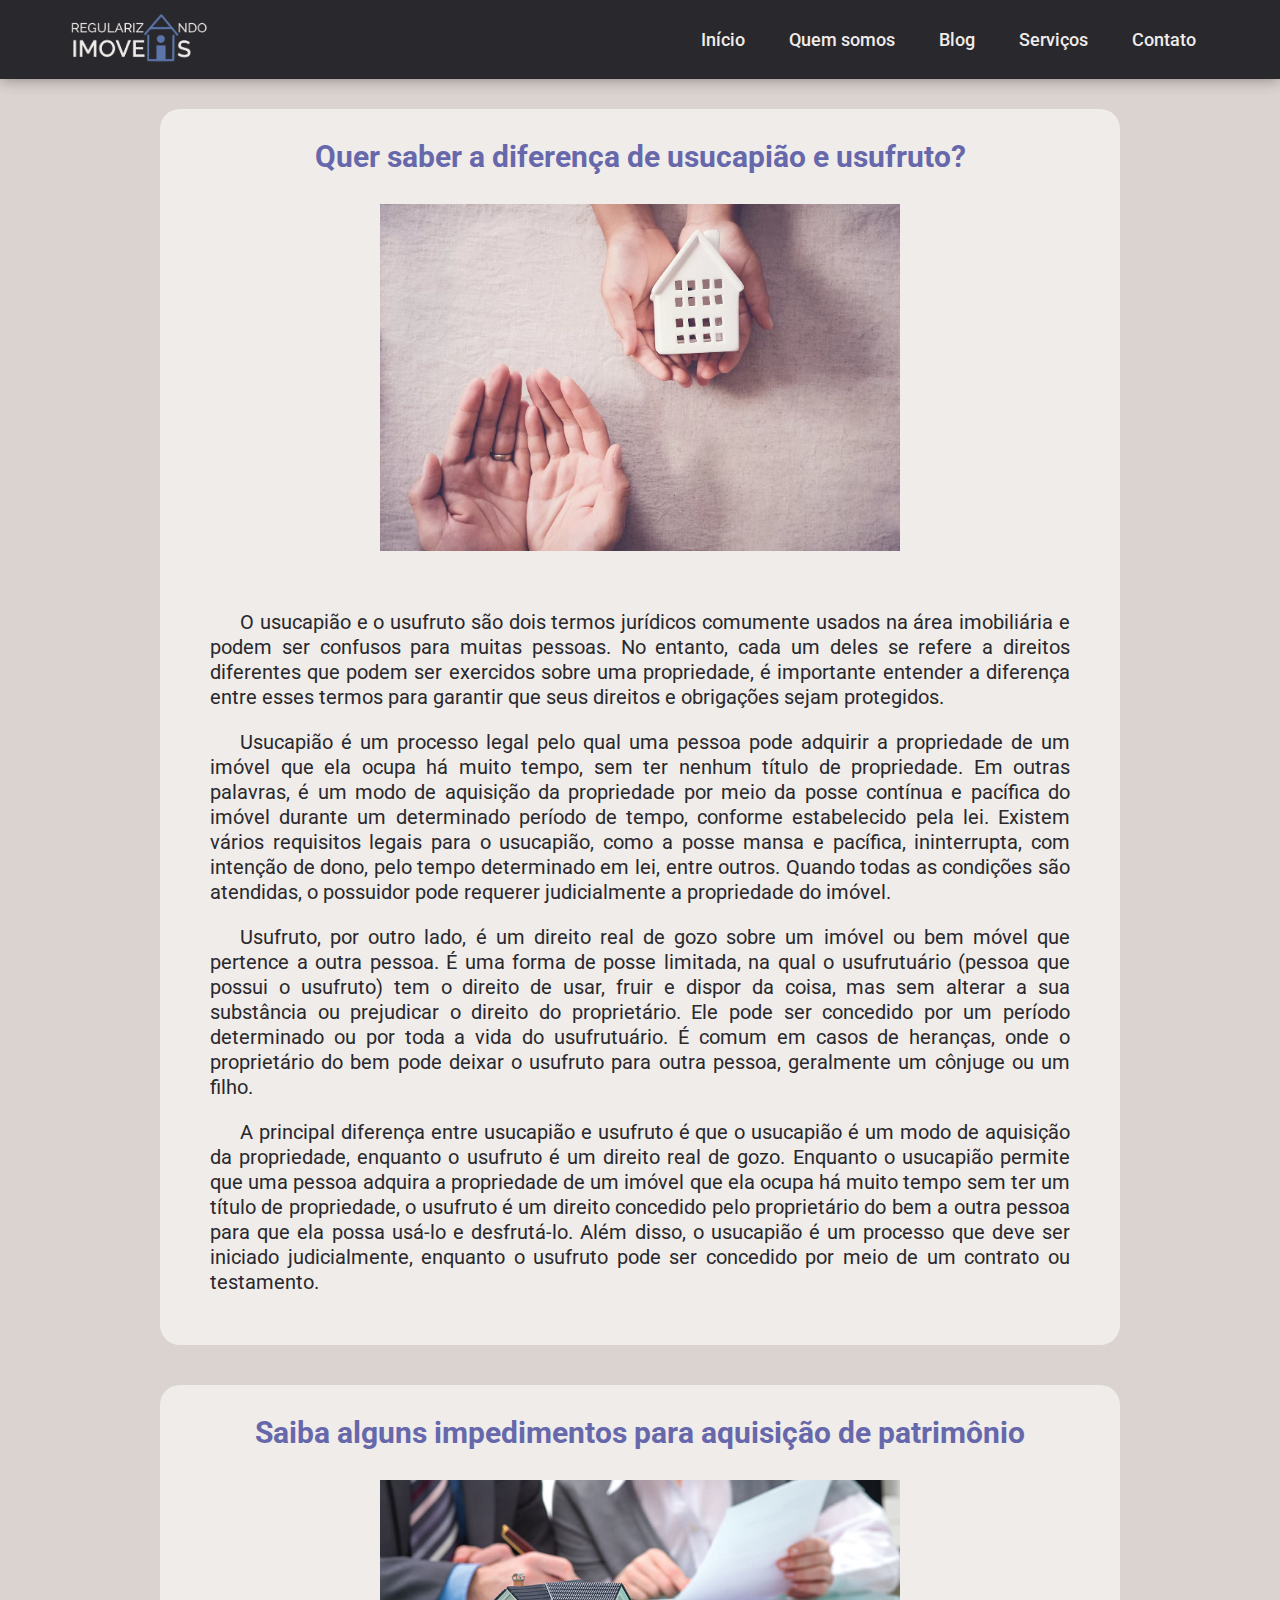
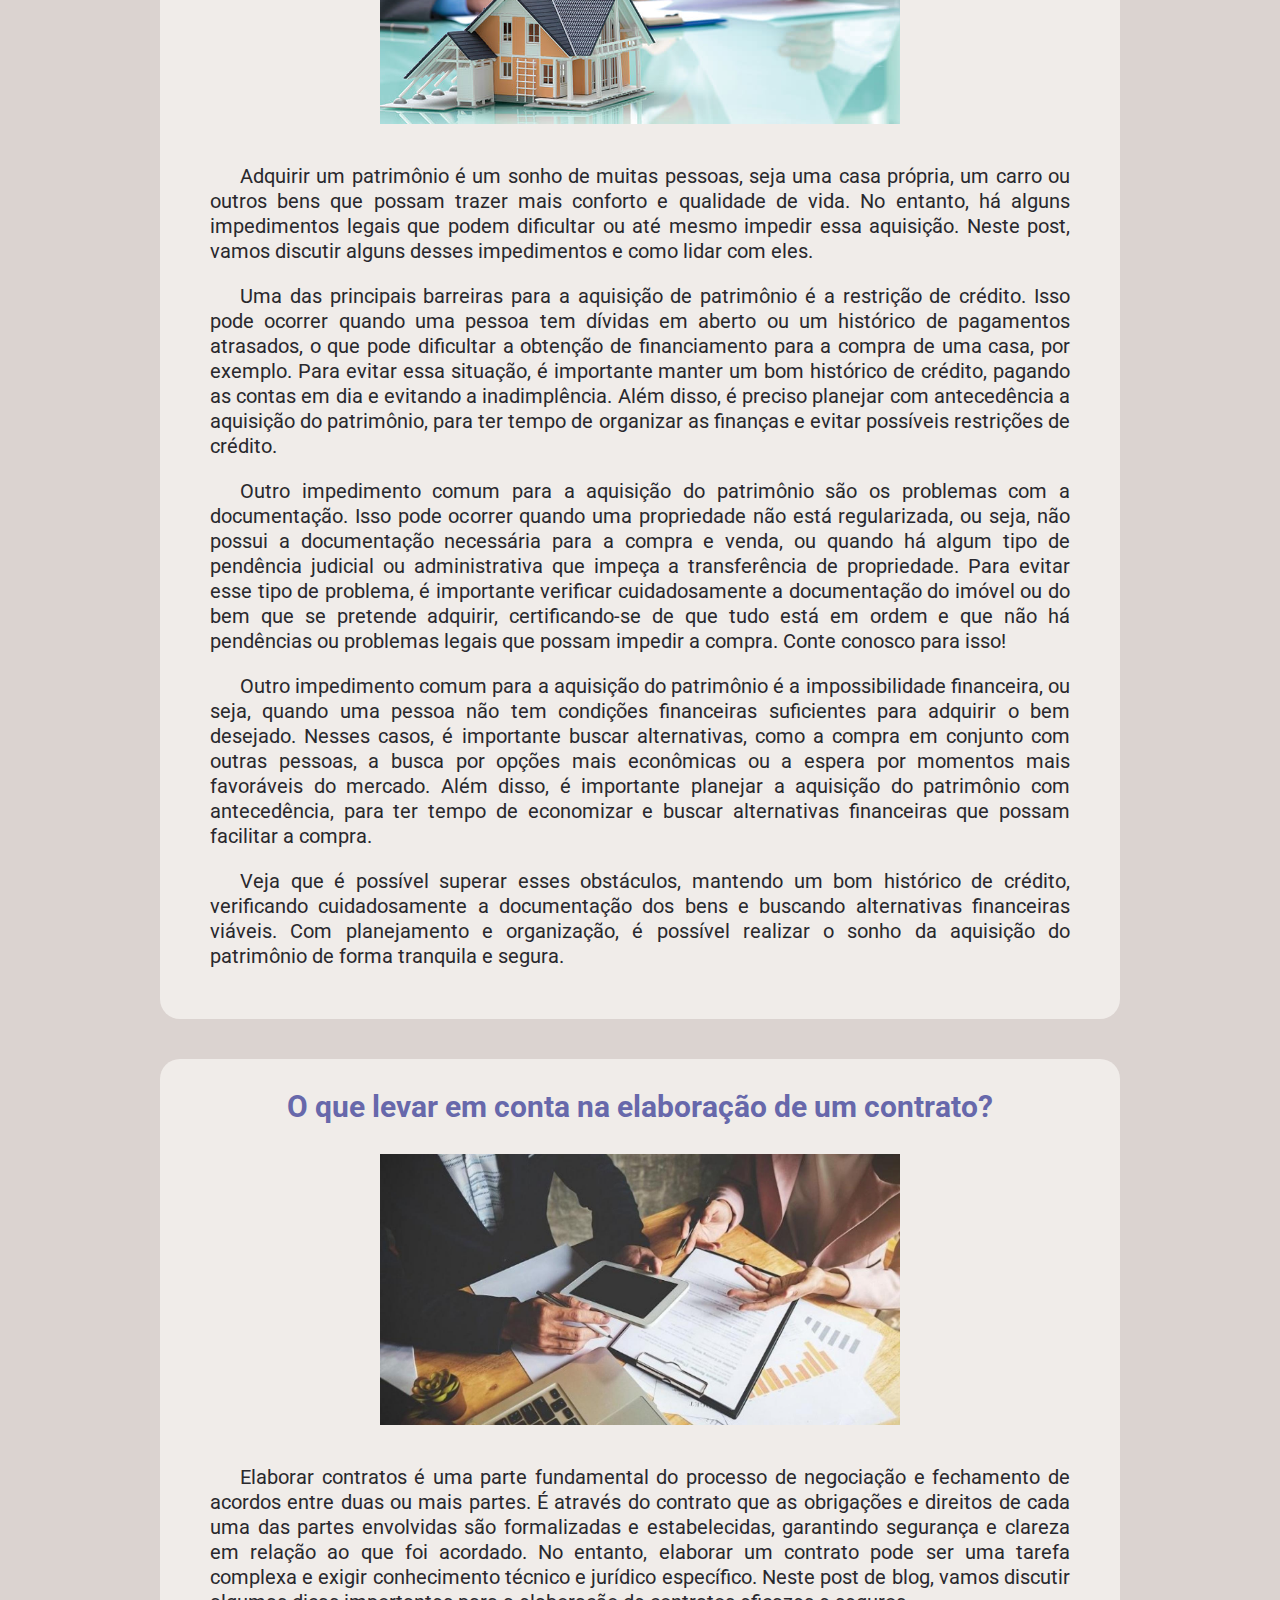
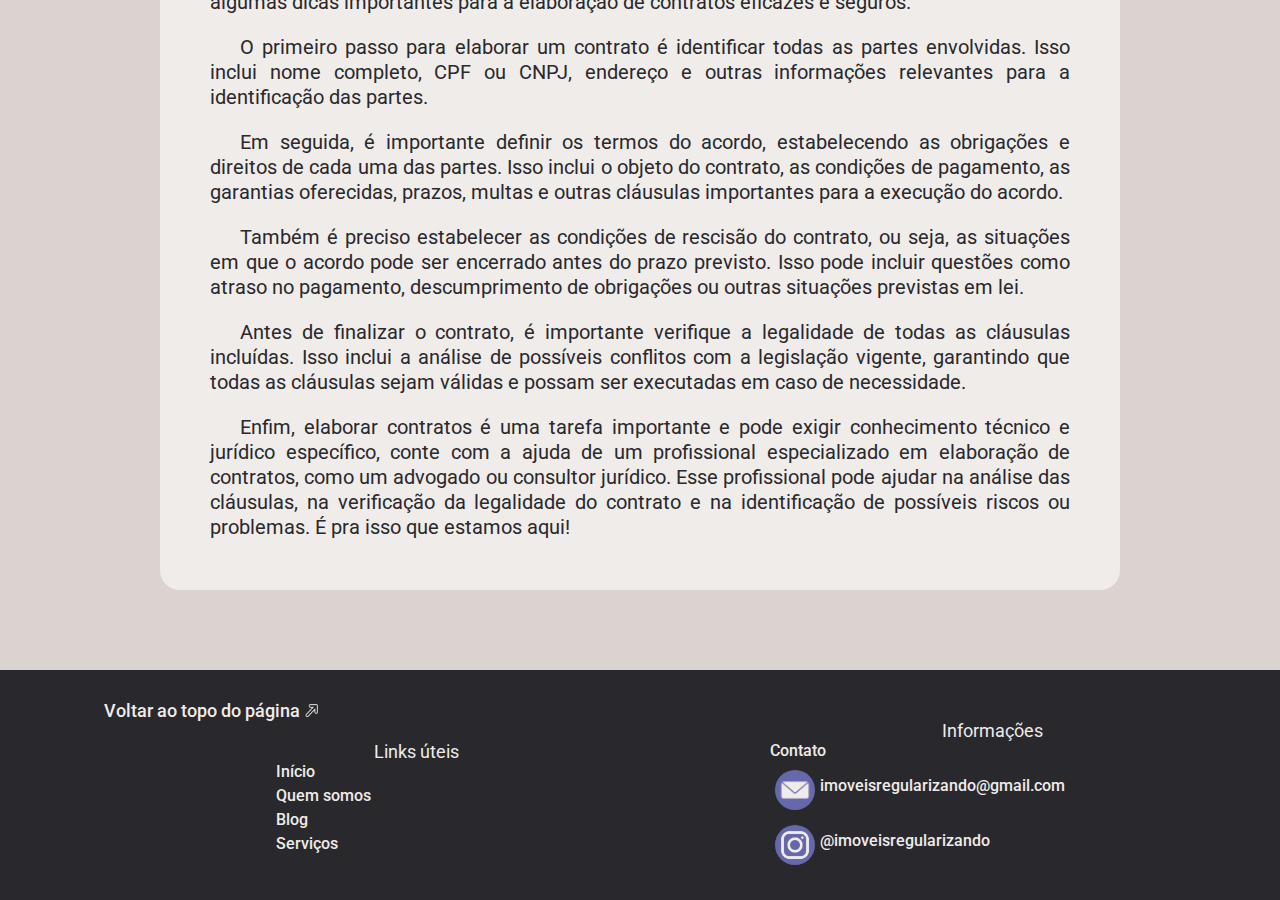
<file: index.html>
<!DOCTYPE html>
<html lang="pt-br">
<head>
  <meta charset="UTF-8">
  <meta http-equiv="X-UA-Compatible" content="IE=edge">
  <meta name="viewport" content="width=device-width, initial-scale=1.0">
  <title>Regularizando Imóveis</title>
  <link rel="preconnect" href="https://fonts.googleapis.com">
  <link rel="preconnect" href="https://fonts.gstatic.com" crossorigin>
  <link href="https://fonts.googleapis.com/css2?family=Montserrat:wght@500&family=Poppins:wght@900&family=Roboto:wght@500&display=swap" rel="stylesheet">
  <link rel="preconnect" href="https://fonts.googleapis.com">
  <link rel="preconnect" href="https://fonts.gstatic.com" crossorigin>
  <link href="https://fonts.googleapis.com/css2?family=Montserrat:wght@500&family=Poppins:wght@900&display=swap" rel="stylesheet">
  <link href="icon.ico" rel="icon" type='image/x-icon'>
  <link rel="stylesheet" href="style.css">
</head>
<body>
  <div class="fundonav">
  <header>
    <img class="logo" src="logo.png" alt="logo">
    <nav>
      <button class="btn-menu">Menu<span class="menu"></span></button>
      <ul class="nav_links">
        <li><a href="https://brunoguagliardi.github.io/RegularizandoImoveisInicio/">Início</a></li>
        <li><a href="https://brunoguagliardi.github.io/RegularizandoImoveisQuemSomos/">Quem somos</a></li>
        <li><a href="https://brunoguagliardi.github.io/RegularizandoImoveisBlog/">Blog</a></li>
        <li><a href="https://brunoguagliardi.github.io/RegularizandoImoveisServicos/">Serviços</a></li>
        <li><a href="https://brunoguagliardi.github.io/RegularizandoImoveisContato/">Contato</a></li>
      </ul>
    </nav>
  </header>
  </div><!--fundonav-->
  <div class="fundoblog">
    <section class="blog">
      <div class="post1">
      <h1>Quer saber a diferença de usucapião e usufruto?</h1>
      <img src="d-usufruto.png">
      <br>
      <p> O usucapião e o usufruto são dois termos jurídicos comumente usados na área imobiliária e podem ser confusos para muitas pessoas. No entanto, cada um deles se refere a direitos diferentes que podem ser exercidos sobre uma propriedade, é importante entender a diferença entre esses termos para garantir que seus direitos e obrigações sejam protegidos.</p> 
      <p>Usucapião é um processo legal pelo qual uma pessoa pode adquirir a propriedade de um imóvel que ela ocupa há muito tempo, sem ter nenhum título de propriedade. Em outras palavras, é um modo de aquisição da propriedade por meio da posse contínua e pacífica do imóvel durante um determinado período de tempo, conforme estabelecido pela lei. Existem vários requisitos legais para o usucapião, como a posse mansa e pacífica, ininterrupta, com intenção de dono, pelo tempo determinado em lei, entre outros. Quando todas as condições são atendidas, o possuidor pode requerer judicialmente a propriedade do imóvel.</p> 
      <p>Usufruto, por outro lado, é um direito real de gozo sobre um imóvel ou bem móvel que pertence a outra pessoa. É uma forma de posse limitada, na qual o usufrutuário (pessoa que possui o usufruto) tem o direito de usar, fruir e dispor da coisa, mas sem alterar a sua substância ou prejudicar o direito do proprietário. Ele pode ser concedido por um período determinado ou por toda a vida do usufrutuário. É comum em casos de heranças, onde o proprietário do bem pode deixar o usufruto para outra pessoa, geralmente um cônjuge ou um filho.</p>
      <p>A principal diferença entre usucapião e usufruto é que o usucapião é um modo de aquisição da propriedade, enquanto o usufruto é um direito real de gozo. Enquanto o usucapião permite que uma pessoa adquira a propriedade de um imóvel que ela ocupa há muito tempo sem ter um título de propriedade, o usufruto é um direito concedido pelo proprietário do bem a outra pessoa para que ela possa usá-lo e desfrutá-lo. Além disso, o usucapião é um processo que deve ser iniciado judicialmente, enquanto o usufruto pode ser concedido por meio de um contrato ou testamento.</p>
      </div><!--post1-->

      <div class="post2">
      <h1>Saiba alguns impedimentos para aquisição de patrimônio</h1>
      <img src="patrimonio.png">
      <p>Adquirir um patrimônio é um sonho de muitas pessoas, seja uma casa própria, um carro ou outros bens que possam trazer mais conforto e qualidade de vida. No entanto, há alguns impedimentos legais que podem dificultar ou até mesmo impedir essa aquisição. Neste post, vamos discutir alguns desses impedimentos e como lidar com eles.</p>
      <p>Uma das principais barreiras para a aquisição de patrimônio é a restrição de crédito. Isso pode ocorrer quando uma pessoa tem dívidas em aberto ou um histórico de pagamentos atrasados, o que pode dificultar a obtenção de financiamento para a compra de uma casa, por exemplo. Para evitar essa situação, é importante manter um bom histórico de crédito, pagando as contas em dia e evitando a inadimplência. Além disso, é preciso planejar com antecedência a aquisição do patrimônio, para ter tempo de organizar as finanças e evitar possíveis restrições de crédito.</p>  
      <p>Outro impedimento comum para a aquisição do patrimônio são os problemas com a documentação. Isso pode ocorrer quando uma propriedade não está regularizada, ou seja, não possui a documentação necessária para a compra e venda, ou quando há algum tipo de pendência judicial ou administrativa que impeça a transferência de propriedade. Para evitar esse tipo de problema, é importante verificar cuidadosamente a documentação do imóvel ou do bem que se pretende adquirir, certificando-se de que tudo está em ordem e que não há pendências ou problemas legais que possam impedir a compra. Conte conosco para isso!</p>
      <p>Outro impedimento comum para a aquisição do patrimônio é a impossibilidade financeira, ou seja, quando uma pessoa não tem condições financeiras suficientes para adquirir o bem desejado. Nesses casos, é importante buscar alternativas, como a compra em conjunto com outras pessoas, a busca por opções mais econômicas ou a espera por momentos mais favoráveis do mercado. Além disso, é importante planejar a aquisição do patrimônio com antecedência, para ter tempo de economizar e buscar alternativas financeiras que possam facilitar a compra.</p>    
      <p>Veja que é possível superar esses obstáculos, mantendo um bom histórico de crédito, verificando cuidadosamente a documentação dos bens e buscando alternativas financeiras viáveis. Com planejamento e organização, é possível realizar o sonho da aquisição do patrimônio de forma tranquila e segura.</p>
      </div><!--post2-->

      <div class="post3">
      <h1>O que levar em conta na elaboração de um contrato?</h1>
      <img src="e-contrato.png">
      <p>Elaborar contratos é uma parte fundamental do processo de negociação e fechamento de acordos entre duas ou mais partes. É através do contrato que as obrigações e direitos de cada uma das partes envolvidas são formalizadas e estabelecidas, garantindo segurança e clareza em relação ao que foi acordado. No entanto, elaborar um contrato pode ser uma tarefa complexa e exigir conhecimento técnico e jurídico específico. Neste post de blog, vamos discutir algumas dicas importantes para a elaboração de contratos eficazes e seguros.</p>
      <p>O primeiro passo para elaborar um contrato é identificar todas as partes envolvidas. Isso inclui nome completo, CPF ou CNPJ, endereço e outras informações relevantes para a identificação das partes.</p>
      <p>Em seguida, é importante definir os termos do acordo, estabelecendo as obrigações e direitos de cada uma das partes. Isso inclui o objeto do contrato, as condições de pagamento, as garantias oferecidas, prazos, multas e outras cláusulas importantes para a execução do acordo.</p>
      <p>Também é preciso estabelecer as condições de rescisão do contrato, ou seja, as situações em que o acordo pode ser encerrado antes do prazo previsto. Isso pode incluir questões como atraso no pagamento, descumprimento de obrigações ou outras situações previstas em lei.</p>
      <p>Antes de finalizar o contrato, é importante verifique a legalidade de todas as cláusulas incluídas. Isso inclui a análise de possíveis conflitos com a legislação vigente, garantindo que todas as cláusulas sejam válidas e possam ser executadas em caso de necessidade.</p>
      <p>Enfim, elaborar contratos é uma tarefa importante e pode exigir conhecimento técnico e jurídico específico, conte com a ajuda de um profissional especializado em elaboração de contratos, como um advogado ou consultor jurídico. Esse profissional pode ajudar na análise das cláusulas, na verificação da legalidade do contrato e na identificação de possíveis riscos ou problemas. É pra isso que estamos aqui!</p>
      </div><!--post3-->
    </section><!--blog-->

  </div><!--fundoblog-->
  <div class="fundofooter">
    <footer>
      <div class="uteis">
      <a class="redirecionar" href="#top">Voltar ao topo do página<img src="seta.png"></a>
      <p>Links úteis</p>
      <ul>
      <li><a href="https://brunoguagliardi.github.io/RegularizandoImoveisInicio/">Início</a></li>
      <li><a href="https://brunoguagliardi.github.io/RegularizandoImoveisQuemSomos/">Quem somos</a></li>
      <li><a href="https://brunoguagliardi.github.io/RegularizandoImoveisBlog/">Blog</a></li>
      <li><a href="https://brunoguagliardi.github.io/RegularizandoImoveisServicos/">Serviços</a></li>
      </ul>
      </div><!--uteis-->
      <div class="infos">
      <p>Informações</p>
      <a href="https://brunoguagliardi.github.io/RegularizandoImoveisContato/">Contato</a><br>
      <a class="email"><img src="email.png">imoveisregularizando@gmail.com</a><br>
      <a class="insta" href="https://www.instagram.com/imoveisregularizando/" target="_blank" rel="noopener noreferrer"><img src="insta.png">@imoveisregularizando</a>
      </div><!--infos-->
    </footer>
  </div><!--fundofooter-->
  </body>
  </html>
</file>
<file: style.css>
*{
  box-sizing: border-box;
  margin: 0;
  padding: 0;
  list-style: none;
}

header li, a, button{
  font-family: 'Roboto', sans-serif;
  font-weight: 500;
  font-size: 18px;
  color: #f0ece9;
  text-decoration: none;
}

header{
  background-color: #29282D;
  position: relative;
  display: flex;
  justify-content: space-between;
  align-items: center;
  min-width: 280px;
  max-width: 1800px;
  padding: 10px 5%;
  margin: auto;
  flex-wrap: wrap;
}

.fundonav{
  position: relative;
  background-color: #29282D;
  box-shadow: 0px 0px 15px rgba(0, 0, 0, 0.4);
}

.logo{
  cursor: pointer;
  height: 59px;
  width: 146px;
}

.btn-menu{
  display: none;
}

.nav_links{
  list-style: none;
}

.nav_links li{
  display: inline-block;
  padding: 0px 20px;
}

.nav_links li a{
  transition: all 0.3s ease 0s;
}

.nav_links li a:hover{
  color: #6768ab;
}


nav:focus-within .nav_links{
  visibility: visible;
  overflow-y: auto;
}

nav:focus-within .menu{
  border-top-color: transparent;
}

.contato-button{
  padding: 9px 25px;
  background-color: #6768ab;
  border: none;
  border-radius: 50px;
  cursor: pointer;
  transition: all 0.3s ease 0s;
}

.contato-button:hover{
  color: #f0ece9;
  background-color: #6768abc7;
}

body{
  font-family: 'Roboto', sans-serif;
  background-color: #29282D;
}

.blog{
  background-color: #DBD3D0;
  padding: 20px;
  min-width: 280px;
  max-width: 1000px;
  margin: auto;
  padding-top: 30px;
  padding-bottom: 40px;
}

.post1, .post2, .post3{
  background-color: #f0ece9;
  margin-bottom: 40px;
  border-radius: 20px;
  padding-bottom: 30px;
}

.blog h1{
  color: #6768ab;
  text-align: center;
  padding: 10px;
  padding-top: 30px;
  padding-bottom: 10px;
  font-size: 30px;
}

.blog img{
  padding: 20px;
  display: table;
  margin: auto;
  margin-bottom: 20px;
  align-items: center;
  max-width: 560px;
  width: 100%;
  height: auto;
}

.blog p{
  display: block;
  text-align: justify;
  margin: auto;
  color: #29282D;
  font-size: 20px;
  padding-left: 50px;
  padding-right: 50px;
  margin-bottom: 20px;
  text-indent: 30px;
  line-height: 25px;
}

.fundoblog{
  background-color: #DBD3D0;
}

footer{
  display: grid;
  margin: auto;
  padding: 30px 5%;
  background-color: #29282D;
  min-width: 280px;
  max-width: 1800px;
  color: #f0ece9;
  grid-template-areas: 
  "infos uteis"; 
}

.uteis{
  grid-area: "uteis";
  min-width: 140px;
  max-width: 900px;
}

.infos{
  grid-area: "infos";
  min-width: 140px;
  max-width: 900px;
}

footer p{
  font-size: 18px;
  display: table;
  margin: auto;
  margin-top: 20px;
}

footer ul{
  display: table;
  margin: auto;
  width: 40%;
    
}

footer li{
  margin-bottom: 5px;
}

footer a{
  font-size: 16px;
}

.redirecionar{ 
  font-size: 18px;
  display: table;
  margin-left: 40px;
  grid-area: "redi";
  min-width: 140px;
  max-width: 900px;
}

.redirecionar img{
  display: flexbox;
  height: 12.5%;
  width: 2.5%;
  margin-left: 5px;
}

.email img{
  display: flexbox;
  height: 50px;
  width: 50px;
  border-radius: 50%;
  vertical-align: middle;
  padding: 5px;
  margin-top: 5px;
}

.insta img{
  display: flexbox;
  height: 50px;
  width: 50px;
  border-radius: 50%;
  vertical-align: middle;
  padding: 5px;
  margin-top: 5px;
}

.fundofooter{
  background-color: #29282D;
}

@media (max-width: 800px){
  .nav_links{
    display: block;
    position: absolute;
    top: 4.755rem;
    left: 0;      
    width: 100%;
    visibility: hidden;
    overflow-y: hidden;
    z-index: 1;
  }
  .nav_links li{
    display: flex;
    flex-direction: column;
    text-align: center;
    background-color: #625c60e5;

  }
  .nav_links li a{
    color: #f0ece9;
    padding: 20px;
    font-size: 20px;
  }
  .cta{
    display: none;
  }
  .btn-menu{
    background: none;
    border: none;
    font: inherit;
    display: flex;
    align-items: center;
    gap: 0.5rem;
    color: var(#6768ab);
    padding-block: 1rem;
    cursor: pointer;
  }
  .menu{
    border-top: 0.125rem solid;
    width: 1.25rem;
  }
  .menu::before,
  .menu::after{
    content: "";
    display: block;
    width: 1.25rem;
    height: 0.125rem;
    background: currentColor;
    margin-top: 0.3125rem;
  }
}

@media (max-width:650px){
  footer{
    grid-template-areas: 
    "uteis" 
    "infos";
  }
  .infos{
    margin: auto;
  }
  
  .email img{
    height: 40px;
    width: 40px;
  }
  
  .insta img{
    height: 40px;
    width: 40px;
  }
}

@media (max-width:600px){
  .offer{
    grid-template-columns: 1fr 1fr;
  }
  .blog img{
    width: 380px;
    height: 240px;
  }
}

@media (max-width:520px){
  .offer{
    grid-template-columns: 1fr;
  }
}

@media (max-width:420px){
  .blog img{
    width: 300px;
    height: 200px;
  }
}

@media (max-width:340px){
  .blog img{
    width: 250px;
    height: 165px;
  }
}
</file>
